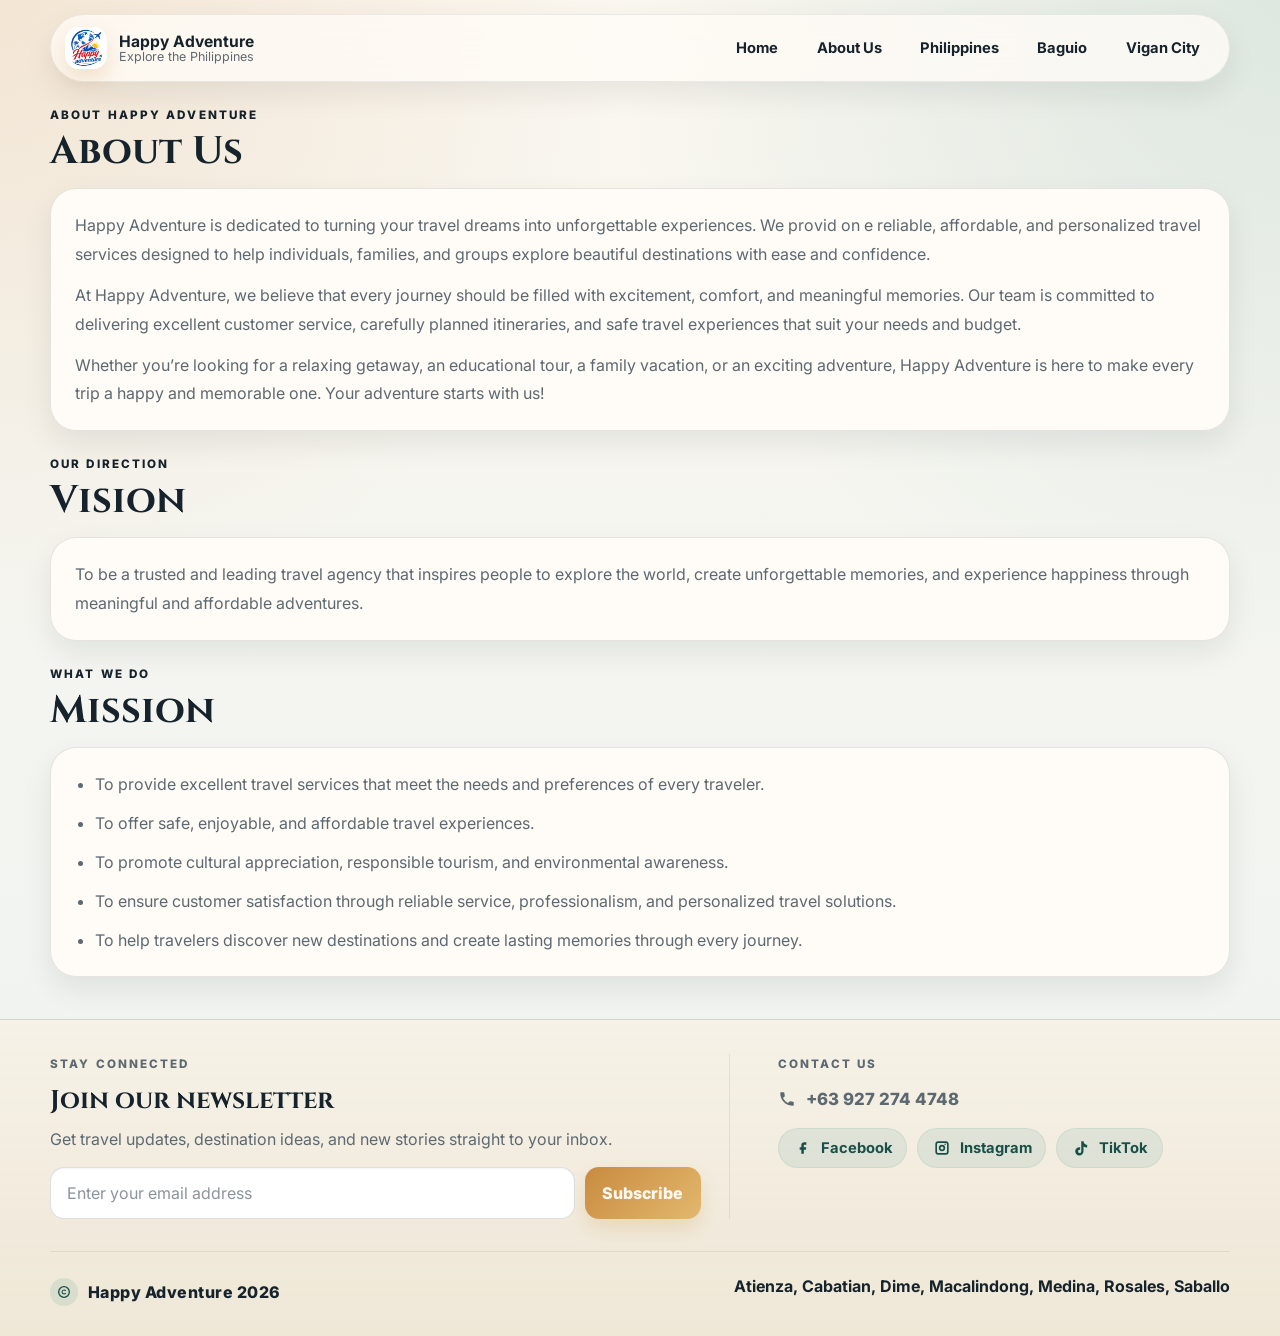
<file: about-us.html>
<!DOCTYPE html>
<html lang="en">
<head>
  <meta charset="UTF-8" />
  <meta name="viewport" content="width=device-width, initial-scale=1.0" />
  <title>About Us - Happy Adventure</title>
  <link rel="preconnect" href="https://fonts.googleapis.com">
  <link rel="preconnect" href="https://fonts.gstatic.com" crossorigin>
  <link href="https://fonts.googleapis.com/css2?family=Cinzel:wght@600;700&family=Inter:wght@400;500;600;700;800&display=swap" rel="stylesheet">
  <link rel="stylesheet" href="styles.css" />
</head>
<body>
  <div class="page-shell">
    <nav class="site-nav" aria-label="Primary">
      <a class="brand" href="index.html" aria-label="Happy Adventure home">
        <img class="brand-mark" src="assets/happy-adventure-logo.jpg" alt="Happy Adventure logo" />
        <span class="brand-text">
          <strong>Happy Adventure</strong>
          <small>Explore the Philippines</small>
        </span>
      </a>

      <button class="nav-toggle" type="button" aria-expanded="false" aria-controls="site-nav-links">
        <span class="sr-only">Toggle navigation menu</span>
        <span class="nav-toggle-icon" aria-hidden="true"></span>
      </button>

      <div class="nav-links" id="site-nav-links">
        <a href="index.html">Home</a>
        <a href="about-us.html">About Us</a>
        <a href="#philippines">Philippines</a>
        <a href="#baguio">Baguio</a>
        <a href="#vigan">Vigan City</a>
      </div>
    </nav>

    <main>
      <section class="page-section">
        <div class="section-head">
          <div>
            <p class="section-kicker">About Happy Adventure</p>
            <h2>About Us</h2>
          </div>
        </div>
        <div class="content-wrapper">
          <p>
            Happy Adventure is dedicated to turning your travel dreams into unforgettable experiences. We provid on e reliable, affordable, and personalized travel services designed to help individuals, families, and groups explore beautiful destinations with ease and confidence.
          </p>
          <p>
            At Happy Adventure, we believe that every journey should be filled with excitement, comfort, and meaningful memories. Our team is committed to delivering excellent customer service, carefully planned itineraries, and safe travel experiences that suit your needs and budget.
          </p>
          <p>
            Whether you’re looking for a relaxing getaway, an educational tour, a family vacation, or an exciting adventure, Happy Adventure is here to make every trip a happy and memorable one. Your adventure starts with us!
          </p>
        </div>
      </section>

      <section class="page-section">
        <div class="section-head">
          <div>
            <p class="section-kicker">Our Direction</p>
            <h2>Vision</h2>
          </div>
        </div>
        <div class="content-wrapper">
          <p>To be a trusted and leading travel agency that inspires people to explore the world, create unforgettable memories, and experience happiness through meaningful and affordable adventures.</p>
        </div>
      </section>

      <section class="page-section">
        <div class="section-head">
          <div>
            <p class="section-kicker">What We Do</p>
            <h2>Mission</h2>
          </div>
        </div>
        <div class="content-wrapper">
          <ul>
            <li>To provide excellent travel services that meet the needs and preferences of every traveler.</li>
            <li>To offer safe, enjoyable, and affordable travel experiences.</li>
            <li>To promote cultural appreciation, responsible tourism, and environmental awareness.</li>
            <li>To ensure customer satisfaction through reliable service, professionalism, and personalized travel solutions.</li>
            <li>To help travelers discover new destinations and create lasting memories through every journey.</li>
          </ul>
        </div>
      </section>
    </main>

    </div>

    <footer class="site-footer">
      <div class="footer-grid">
        <section class="footer-panel footer-newsletter">
          <p class="section-kicker">Stay Connected</p>
          <h2>Join our newsletter</h2>
          <p>Get travel updates, destination ideas, and new stories straight to your inbox.</p>
          <form class="newsletter-form">
            <label class="sr-only" for="about-newsletter-email">Email address</label>
            <input id="about-newsletter-email" name="email" type="email" placeholder="Enter your email address" />
            <button type="submit">Subscribe</button>
          </form>
        </section>

        <section class="footer-panel footer-contact">
          <p class="section-kicker">Contact Us</p>
          <p class="contact-phone">
            <svg viewBox="0 0 24 24" aria-hidden="true"><path d="M6.62 10.79a15.1 15.1 0 0 0 6.59 6.59l2.2-2.2a1 1 0 0 1 1.02-.24c1.12.37 2.33.57 3.57.57a1 1 0 0 1 1 1v3.5a1 1 0 0 1-1 1C10.3 21 3 13.7 3 4a1 1 0 0 1 1-1h3.5a1 1 0 0 1 1 1c0 1.24.2 2.45.57 3.57a1 1 0 0 1-.25 1.02l-2.2 2.2Z"/></svg>
            <span>+63 927 274 4748</span>
          </p>
          <div class="social-links" aria-label="Social media links">
            <a href="https://facebook.com" target="_blank" rel="noreferrer" aria-label="Facebook">
              <svg viewBox="0 0 24 24" aria-hidden="true"><path d="M13.5 8H16V5h-2.5C11.57 5 10 6.57 10 8.5V11H8v3h2v5h3v-5h2.4l.6-3H13V8.8c0-.44.36-.8.5-.8Z"/></svg>
              <span>Facebook</span>
            </a>
            <a href="https://instagram.com" target="_blank" rel="noreferrer" aria-label="Instagram">
              <svg viewBox="0 0 24 24" aria-hidden="true"><path d="M7.5 4h9A3.5 3.5 0 0 1 20 7.5v9a3.5 3.5 0 0 1-3.5 3.5h-9A3.5 3.5 0 0 1 4 16.5v-9A3.5 3.5 0 0 1 7.5 4Zm0 2A1.5 1.5 0 0 0 6 7.5v9A1.5 1.5 0 0 0 7.5 18h9a1.5 1.5 0 0 0 1.5-1.5v-9A1.5 1.5 0 0 0 16.5 6h-9ZM12 8.2A3.8 3.8 0 1 1 8.2 12 3.8 3.8 0 0 1 12 8.2Zm0 2A1.8 1.8 0 1 0 13.8 12 1.8 1.8 0 0 0 12 10.2ZM16.6 7.4a.9.9 0 1 1-.9-.9.9.9 0 0 1 .9.9Z"/></svg>
              <span>Instagram</span>
            </a>
            <a href="https://tiktok.com" target="_blank" rel="noreferrer" aria-label="TikTok">
              <svg viewBox="0 0 24 24" aria-hidden="true"><path d="M15 4c.4 2.7 1.9 4.2 4.4 4.4v3a7.1 7.1 0 0 1-4.4-1.3V16a5 5 0 1 1-5-5c.3 0 .6 0 .9.1v3.2a1.9 1.9 0 1 0 1.4 1.8V4h2.7Z"/></svg>
              <span>TikTok</span>
            </a>
          </div>
        </section>

        <section class="footer-panel footer-authors">
          <div class="footer-brandline" aria-label="Copyright">
            <span class="copyright-mark" aria-hidden="true">
              <svg viewBox="0 0 24 24"><path d="M12 21a9 9 0 1 1 0-18 9 9 0 0 1 0 18Zm0-2a7 7 0 1 0 0-14 7 7 0 0 0 0 14Zm.1-3.2c-2.1 0-3.8-1.5-3.8-3.8s1.7-3.8 3.8-3.8c1.4 0 2.5.6 3.2 1.7l-1.6.9c-.4-.7-1-.9-1.7-.9-1.1 0-2 .8-2 2.1 0 1.2.9 2.1 2 2.1.8 0 1.4-.3 1.8-1l1.6.9c-.8 1.2-1.9 1.8-3.3 1.8Z"/></svg>
            </span>
            <span>Happy Adventure 2026</span>
          </div>
          <p class="contributors">Atienza, Cabatian, Dime, Macalindong, Medina, Rosales, Saballo</p>
        </section>
      </div>
    </footer>

  </div>

  <script src="script.js"></script>
</body>
</html>
</file>
<file: styles.css>
:root {
  --bg: #f4ede3;
  --ink: #16232c;
  --muted: #5d6971;
  --card: rgba(255, 250, 244, 0.9);
  --card-strong: rgba(255, 251, 246, 0.98);
  --line: rgba(20, 34, 43, 0.11);
  --accent: #c98b3f;
  --accent-2: #2e8a7d;
  --accent-soft: rgba(201, 139, 63, 0.14);
  --shadow: 0 18px 52px rgba(13, 24, 31, 0.11);
  --shadow-soft: 0 12px 30px rgba(13, 24, 31, 0.08);
  --radius-xl: 30px;
  --radius-lg: 22px;
  --radius-md: 16px;
}

* {
  box-sizing: border-box;
}

html {
  scroll-behavior: smooth;
}

body {
  margin: 0;
  font-family: "Inter", system-ui, sans-serif;
  color: var(--ink);
  overflow-x: hidden;
  background:
    radial-gradient(circle at top left, rgba(201, 139, 63, 0.16), transparent 34%),
    radial-gradient(circle at top right, rgba(46, 138, 125, 0.14), transparent 36%),
    linear-gradient(180deg, #fbf7f0 0%, #edf3f0 100%);
}

a {
  color: inherit;
}

button {
  font: inherit;
}

.sr-only {
  position: absolute;
  width: 1px;
  height: 1px;
  padding: 0;
  margin: -1px;
  overflow: hidden;
  clip: rect(0, 0, 0, 0);
  white-space: nowrap;
  border: 0;
}

.page-shell {
  width: min(1180px, calc(100% - 28px));
  margin: 14px auto 34px;
}

.site-nav {
  position: sticky;
  top: 12px;
  z-index: 20;
  display: flex;
  align-items: center;
  justify-content: space-between;
  gap: 16px;
  margin-bottom: 16px;
  padding: 12px 14px;
  border-radius: 999px;
  background: rgba(255, 251, 246, 0.78);
  border: 1px solid rgba(20, 34, 43, 0.08);
  backdrop-filter: blur(16px);
  box-shadow: var(--shadow-soft);
  flex-wrap: wrap;
}

.nav-toggle {
  display: none;
  border: 1px solid rgba(20, 34, 43, 0.12);
  background: rgba(255, 251, 246, 0.95);
  color: var(--ink);
  width: 44px;
  height: 44px;
  border-radius: 14px;
  cursor: pointer;
  align-items: center;
  justify-content: center;
}

.nav-toggle:focus-visible {
  outline: 2px solid var(--accent);
  outline-offset: 4px;
}

.nav-toggle-icon {
  display: block;
  width: 20px;
  height: 2px;
  background: currentColor;
  position: relative;
  border-radius: 999px;
}

.nav-toggle-icon::before,
.nav-toggle-icon::after {
  content: "";
  display: block;
  width: 100%;
  height: 100%;
  background: currentColor;
  position: absolute;
  left: 0;
  border-radius: 999px;
}

.nav-toggle-icon::before {
  top: -6px;
}

.nav-toggle-icon::after {
  top: 6px;
}

.brand {
  display: inline-flex;
  align-items: center;
  gap: 12px;
  text-decoration: none;
  min-width: 0;
}

.brand-mark {
  display: grid;
  place-items: center;
  width: 42px;
  height: 42px;
  border-radius: 14px;
  background: linear-gradient(135deg, var(--accent), #e2b86e);
  color: #fffaf3;
  font-size: 0.8rem;
  font-weight: 900;
  letter-spacing: 0.08em;
  box-shadow: 0 10px 20px rgba(201, 139, 63, 0.22);
}

.brand-text {
  display: grid;
  line-height: 1.1;
}

.brand-text strong {
  font-size: 0.98rem;
}

.brand-text small {
  color: var(--muted);
  font-size: 0.78rem;
}

.nav-links {
  display: flex;
  align-items: center;
  flex-wrap: wrap;
  gap: 8px;
  transition: opacity 0.25s ease, max-height 0.25s ease, padding 0.25s ease;
  overflow: hidden;
}

.nav-links a {
  text-decoration: none;
  color: var(--ink);
  font-weight: 700;
  font-size: 0.92rem;
  padding: 0.7rem 0.95rem;
  border-radius: 999px;
  transition: background 0.18s ease, transform 0.18s ease, color 0.18s ease;
}

.nav-links a:hover,
.nav-links a:focus-visible {
  background: rgba(46, 138, 125, 0.11);
  color: #184f48;
  transform: translateY(-1px);
  outline: none;
}

@media (max-width: 840px) {
  .nav-toggle {
    display: inline-flex;
  }

  .nav-links {
    width: 100%;
    flex-direction: column;
    align-items: stretch;
    gap: 10px;
    padding-top: 14px;
    max-height: 0;
    opacity: 0;
    pointer-events: none;
  }

  .site-nav.nav-open .nav-links {
    max-height: 600px;
    opacity: 1;
    pointer-events: auto;
  }

  .site-nav {
    padding-bottom: 14px;
  }
}

.hero {
  display: grid;
  grid-template-columns: minmax(0, 1.25fr) minmax(280px, 0.75fr);
  gap: 20px;
  padding: 30px;
  border-radius: 34px;
  background:
    linear-gradient(135deg, rgba(17, 29, 36, 0.93), rgba(44, 62, 70, 0.86)),
    url("https://images.unsplash.com/photo-1500375592092-40eb2168fd21?auto=format&fit=crop&w=1600&q=80") center/cover;
  color: #fff8ef;
  box-shadow: var(--shadow);
  overflow: hidden;
}

.eyebrow,
.section-kicker,
.note-label {
  margin: 0 0 10px;
  text-transform: uppercase;
  letter-spacing: 0.18em;
  font-size: 0.73rem;
  font-weight: 800;
}

.hero h1,
.section-head h2,
.article-title {
  font-family: "Cinzel", Georgia, serif;
  line-height: 1.05;
  margin: 0;
}

.hero h1 {
  font-size: clamp(2.3rem, 5vw, 4.6rem);
  max-width: 12ch;
  text-wrap: balance;
}

.intro {
  margin: 18px 0 0;
  max-width: 60ch;
  line-height: 1.75;
  font-size: 1.05rem;
  color: rgba(255, 248, 239, 0.9);
}

.hero-note {
  padding: 20px;
  border-radius: 24px;
  background: rgba(255, 248, 239, 0.1);
  border: 1px solid rgba(255, 248, 239, 0.14);
  backdrop-filter: blur(10px);
}

.hero-note ul {
  margin: 0;
  padding-left: 18px;
  line-height: 1.75;
  color: rgba(255, 248, 239, 0.92);
}

main {
  margin-top: 24px;
}

.page-section {
  margin-top: 26px;
}

.section-head {
  margin-bottom: 16px;
}

.section-head h2 {
  font-size: clamp(1.6rem, 3vw, 2.5rem);
  text-wrap: balance;
}

.card-grid {
  display: grid;
  grid-template-columns: repeat(3, minmax(0, 1fr));
  gap: 18px;
}

.story-card {
  display: grid;
  gap: 0;
  border: 1px solid var(--line);
  border-radius: var(--radius-xl);
  overflow: hidden;
  background: var(--card-strong);
  box-shadow: var(--shadow);
  cursor: pointer;
  text-align: left;
  padding: 0;
  transition: transform 0.18s ease, box-shadow 0.18s ease;
}

.story-card:hover,
.story-card:focus-visible {
  transform: translateY(-3px);
  box-shadow: 0 24px 65px rgba(13, 24, 31, 0.18);
  outline: none;
}

.story-thumb {
  height: 240px;
  background: linear-gradient(135deg, #dce7e5, #f1d8b4);
}

.story-thumb img {
  display: block;
  width: 100%;
  height: 100%;
  object-fit: cover;
}

.story-body {
  padding: 18px 18px 20px;
}

.story-tag {
  display: inline-flex;
  align-items: center;
  border-radius: 999px;
  padding: 0.45rem 0.75rem;
  font-size: 0.75rem;
  font-weight: 800;
  text-transform: uppercase;
  letter-spacing: 0.08em;
  color: #fff7ed;
  background: #233743;
}

.story-card h3 {
  margin: 12px 0 10px;
  font-family: "Cinzel", Georgia, serif;
  font-size: 1.45rem;
  line-height: 1.15;
  text-wrap: balance;
}

.story-card p {
  margin: 0;
  line-height: 1.7;
  color: var(--muted);
}

.back-button {
  display: inline-flex;
  align-items: center;
  gap: 8px;
  border: 0;
  border-radius: 999px;
  padding: 0.9rem 1.15rem;
  background: linear-gradient(135deg, #233743, #1d2d36);
  color: #fff7ed;
  font-weight: 800;
  cursor: pointer;
  box-shadow: var(--shadow);
}

.article-view {
  margin-top: 16px;
  border-radius: 32px;
  background: var(--card);
  border: 1px solid var(--line);
  overflow: hidden;
  box-shadow: var(--shadow);
}

.article-hero {
  margin: 0;
  width: 100%;
  overflow: hidden;
  background: #dce7e5;
}

.article-hero img {
  display: block;
  width: 100%;
  height: auto;
  object-fit: cover;
}

.article-meta-wrap {
  padding: 26px 26px 10px;
}

.article-title {
  font-size: clamp(1.9rem, 4vw, 3.6rem);
  margin-bottom: 14px;
  text-wrap: balance;
}

.article-meta {
  display: flex;
  flex-wrap: wrap;
  gap: 10px;
  margin: 0 0 12px;
  color: var(--muted);
}

.meta-chip {
  border-radius: 999px;
  padding: 0.45rem 0.75rem;
  background: rgba(45, 127, 119, 0.1);
  border: 1px solid rgba(45, 127, 119, 0.16);
}

.article-source {
  margin: 0 26px;
  padding: 12px 0 18px;
  color: var(--muted);
  border-bottom: 1px solid var(--line);
}

.article-source a {
  color: var(--accent-2);
  font-weight: 700;
  text-decoration-thickness: 2px;
  text-underline-offset: 3px;
}

.article-content {
  padding: 18px 26px 28px;
}

.article-content p {
  margin: 0 0 16px;
  line-height: 1.85;
  font-size: 1.02rem;
}

.article-content p:last-child {
  margin-bottom: 0;
}

.inline-media {
  margin: 22px auto;
  max-width: 860px;
}

.inline-media img {
  display: block;
  width: 100%;
  height: auto;
  border-radius: 22px;
  box-shadow: var(--shadow-soft);
}

.inline-media-caption {
  margin: 10px 4px 0;
  color: var(--muted);
  font-size: 0.92rem;
}

.inline-media-caption a {
  color: var(--accent-2);
  font-weight: 700;
  text-decoration-thickness: 2px;
  text-underline-offset: 3px;
  margin-left: 6px;
}

.about-card {
  padding: 22px 24px;
  border-radius: 26px;
  background: var(--card-strong);
  border: 1px solid var(--line);
  box-shadow: var(--shadow-soft);
}

.about-card p {
  margin: 0 0 12px;
  line-height: 1.8;
  color: var(--muted);
}

.about-card p:last-child {
  margin-bottom: 0;
}

.content-wrapper {
  padding: 22px 24px;
  border-radius: 26px;
  background: var(--card-strong);
  border: 1px solid var(--line);
  box-shadow: var(--shadow-soft);
}

.content-wrapper p,
.content-wrapper li {
  line-height: 1.8;
  color: var(--muted);
}

.content-wrapper p {
  margin: 0 0 12px;
}

.content-wrapper p:last-child {
  margin-bottom: 0;
}

.content-wrapper ul {
  margin: 0;
  padding-left: 20px;
}

.content-wrapper li + li {
  margin-top: 10px;
}

.footer {
  display: flex;
  justify-content: space-between;
  gap: 20px;
  align-items: end;
  padding: 22px 4px 4px;
  margin-top: 22px;
  color: #31424b;
}

.site-footer {
  margin-top: 42px;
  padding: 34px 0 24px;
  border-top: 1px solid rgba(20, 34, 43, 0.1);
  background:
    linear-gradient(180deg, rgba(247, 241, 230, 0.88), rgba(239, 231, 214, 0.98));
  width: 100%;
}

.footer-grid {
  display: grid;
  grid-template-columns: repeat(12, minmax(0, 1fr));
  gap: 28px 20px;
  align-items: start;
  width: min(1180px, calc(100% - 28px));
  margin: 0 auto;
}

.footer-panel {
  padding: 0;
  border: 0;
  background: transparent;
  box-shadow: none;
  position: static;
  overflow: visible;
}

.footer-panel h2 {
  margin: 0 0 10px;
  font-family: "Cinzel", Georgia, serif;
  font-size: clamp(1.25rem, 2vw, 1.8rem);
  line-height: 1.1;
}

.footer-panel p {
  margin: 0 0 12px;
  line-height: 1.75;
  color: var(--muted);
}

.footer-newsletter {
  grid-column: span 7;
  padding-right: 28px;
  border-right: 1px solid rgba(20, 34, 43, 0.08);
}

.footer-contact {
  grid-column: span 5;
  display: flex;
  flex-direction: column;
  justify-content: flex-start;
  gap: 10px;
  padding-left: 28px;
}

.footer-authors {
  grid-column: 1 / -1;
  display: flex;
  align-items: center;
  justify-content: space-between;
  gap: 16px;
  margin-top: 4px;
  padding-top: 20px;
  border-top: 1px solid rgba(20, 34, 43, 0.08);
}

.footer-brandline {
  display: inline-flex;
  align-items: center;
  gap: 10px;
  color: var(--ink);
  font-weight: 800;
  letter-spacing: 0.03em;
}

.copyright-mark {
  display: inline-grid;
  place-items: center;
  width: 28px;
  height: 28px;
  border-radius: 999px;
  background: rgba(46, 138, 125, 0.12);
  color: #184f48;
  flex: 0 0 auto;
}

.copyright-mark svg {
  width: 16px;
  height: 16px;
  fill: currentColor;
}

.footer-authors .section-kicker {
  margin-bottom: 6px;
}

.footer-contact .section-kicker,
.footer-contact .contact-phone,
.footer-contact .social-links {
  margin-bottom: 0;
}

.footer-contact .social-links {
  margin-top: 4px;
  flex-wrap: wrap;
}

.footer-contact .contact-phone {
  margin-top: 0;
}

.footer-contact .social-links a {
  width: auto;
}

.newsletter-form {
  display: flex;
  gap: 10px;
  margin-top: 14px;
}

.newsletter-form input {
  flex: 1;
  min-width: 0;
  border: 1px solid rgba(20, 34, 43, 0.14);
  background: #fff;
  border-radius: 14px;
  padding: 0.95rem 1rem;
  font: inherit;
  color: var(--ink);
  box-shadow: inset 0 1px 2px rgba(13, 24, 31, 0.04);
}

.newsletter-form input::placeholder {
  color: #8b9499;
}

.newsletter-form button {
  border: 0;
  border-radius: 14px;
  padding: 0.95rem 1.1rem;
  background: linear-gradient(135deg, var(--accent), #e2b86e);
  color: #fffaf3;
  font-weight: 800;
  cursor: pointer;
  box-shadow: 0 10px 20px rgba(201, 139, 63, 0.2);
}

.contact-phone {
  display: flex;
  align-items: center;
  gap: 10px;
  font-size: 1.05rem;
  font-weight: 800;
  color: var(--ink);
}

.contact-phone svg {
  width: 18px;
  height: 18px;
  fill: currentColor;
  flex: 0 0 auto;
}

.social-links {
  display: flex;
  gap: 10px;
  margin-top: 10px;
}

.social-links a {
  display: inline-flex;
  align-items: center;
  gap: 8px;
  padding: 0.55rem 0.85rem;
  border-radius: 999px;
  background: rgba(46, 138, 125, 0.1);
  color: #184f48;
  border: 1px solid rgba(46, 138, 125, 0.1);
  transition: transform 0.18s ease, background 0.18s ease;
  text-decoration: none;
  font-weight: 700;
}

.social-links a:hover,
.social-links a:focus-visible {
  transform: translateY(-2px);
  background: rgba(46, 138, 125, 0.16);
  outline: none;
}

.social-links svg {
  width: 20px;
  height: 20px;
  fill: currentColor;
  flex: 0 0 auto;
}

.social-links span {
  font-size: 0.92rem;
}

.contributors {
  margin: 0;
  font-weight: 700;
  line-height: 1.7;
}

.footer-authors .contributors {
  color: var(--ink);
  max-width: 62ch;
}

.footer-note {
  margin: 0;
  text-align: right;
  color: var(--muted);
  max-width: 30ch;
}

@media (max-width: 960px) {
  .site-nav {
    border-radius: 24px;
    padding: 14px;
  }

  .hero,
  .card-grid,
  .footer {
    grid-template-columns: 1fr;
    flex-direction: column;
    align-items: stretch;
  }

  .card-grid {
    display: grid;
  }

  .story-thumb {
    height: 220px;
  }

  .article-meta-wrap,
  .article-source,
  .article-content {
    padding-left: 18px;
    padding-right: 18px;
  }

  .inline-media {
    max-width: none;
  }

  .footer-note {
    text-align: left;
    max-width: none;
  }

  .footer-grid {
    grid-template-columns: 1fr;
    width: min(100% - 28px, 1180px);
  }

  .footer-newsletter,
  .footer-contact,
  .footer-authors {
    grid-column: auto;
  }

  .footer-newsletter,
  .footer-contact {
    padding: 0;
    border: 0;
  }

  .footer-authors {
    flex-direction: column;
    align-items: flex-start;
  }

  .footer-brandline {
    margin-bottom: 8px;
  }

  .newsletter-form {
    flex-direction: column;
  }

  .newsletter-form button {
    width: 100%;
  }
}

@media (max-width: 640px) {
  .page-shell {
    width: min(100% - 18px, 1180px);
  }

  .site-nav {
    top: 8px;
    padding: 12px;
  }

  .brand-text small {
    display: none;
  }

  .nav-links {
    gap: 6px;
  }

  .nav-links a {
    padding: 0.62rem 0.78rem;
    font-size: 0.85rem;
  }

  .hero {
    padding: 20px;
    border-radius: 26px;
  }

  .article-view {
    border-radius: 24px;
  }
}
</file>
